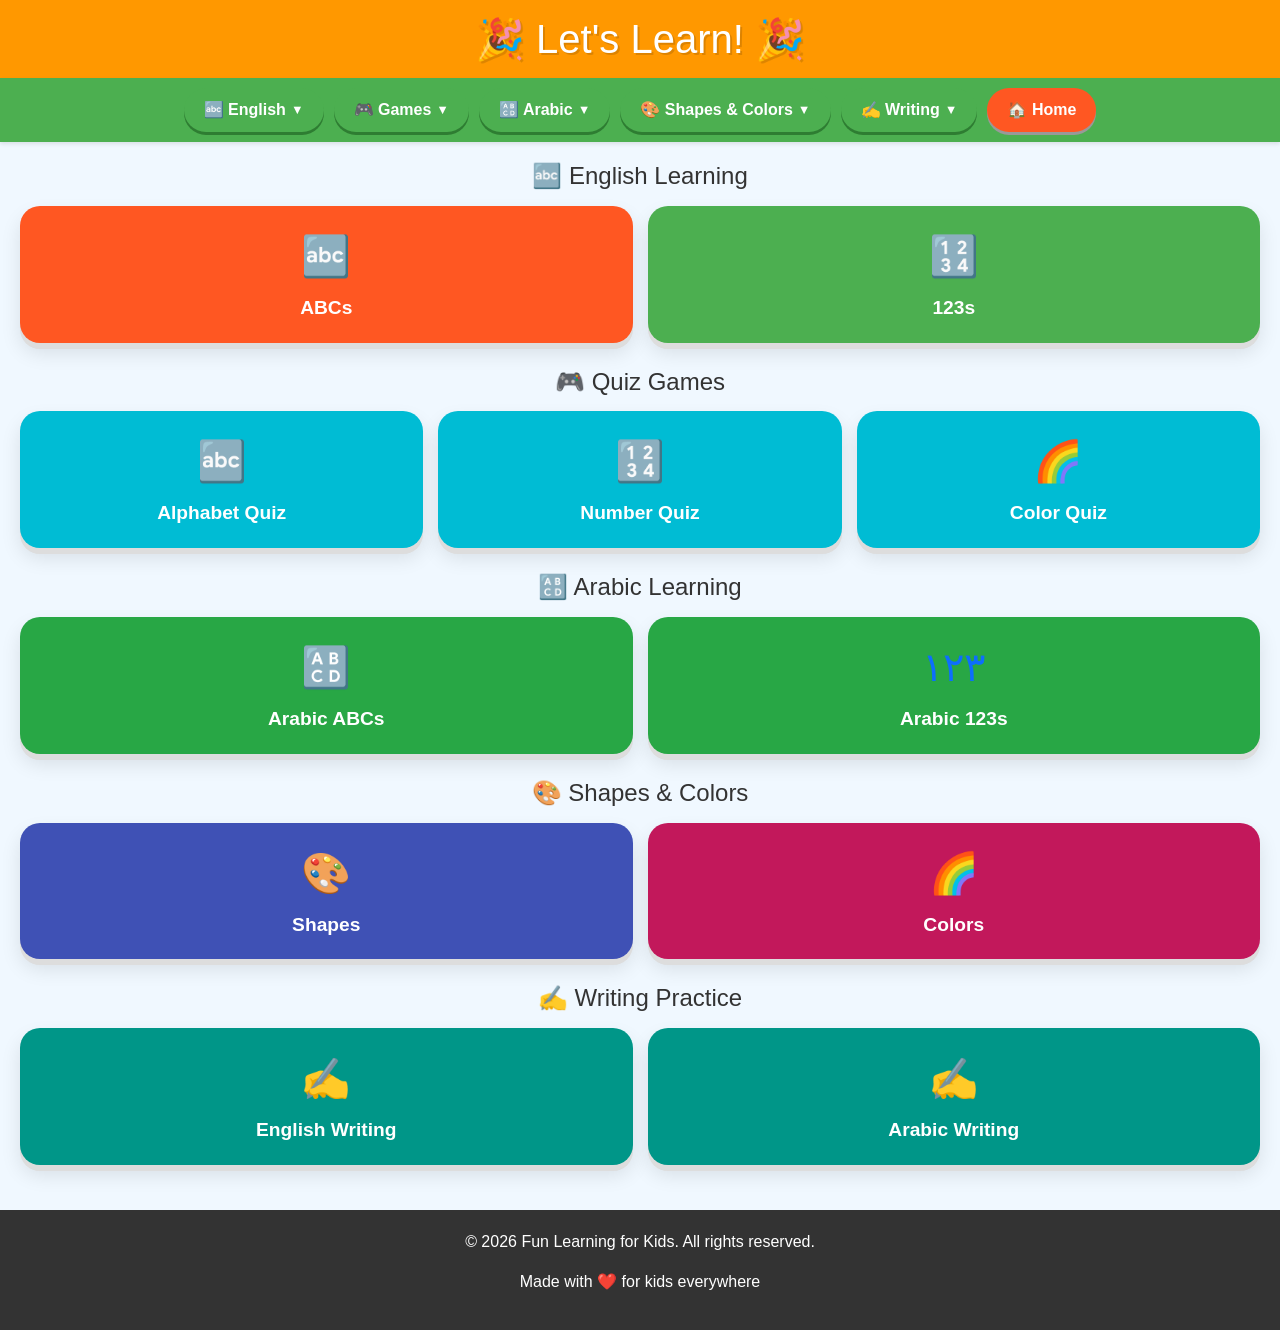
<file: index.html>
<!DOCTYPE html>
<html lang="en">
<head>
    <meta charset="UTF-8">
    <meta name="viewport" content="width=device-width, initial-scale=1.0">
    <title>Fun Learning for Kids!</title>
    <link href="https://cdn.jsdelivr.net/npm/bootstrap@5.3.3/dist/css/bootstrap.min.css" rel="stylesheet" integrity="sha384-QWTKZyjpPEjISv5WaRU9OFeRpok6YctnYmDr5pNlyT2bRjXh0JMhjY6hW+ALEwIH" crossorigin="anonymous">
    <link rel="stylesheet" href="css/style.css">
    <style>
        .home-container {
            padding: 20px;
        }
        .category-section {
            margin-bottom: 25px;
        }
        .category-title {
            font-size: 1.5rem;
            color: #333;
            margin-bottom: 15px;
            text-align: center;
        }
        .nav-cards {
            display: grid;
            grid-template-columns: repeat(auto-fit, minmax(150px, 1fr));
            gap: 15px;
            justify-content: center;
        }
        .nav-card {
            background: white;
            border-radius: 20px;
            padding: 20px 15px;
            box-shadow: 0 6px 0 #ddd, 0 10px 20px rgba(0,0,0,0.1);
            cursor: pointer;
            transition: transform 0.2s ease;
            text-decoration: none;
            display: flex;
            flex-direction: column;
            align-items: center;
            justify-content: center;
            min-height: 120px;
        }
        .nav-card:focus {
            outline: 3px solid #00BCD4;
            outline-offset: 2px;
        }
        .nav-card:active {
            transform: scale(0.95);
        }
        .nav-card-icon {
            font-size: 2.5rem;
            margin-bottom: 8px;
        }
        .nav-card-title {
            font-size: 1.2rem;
            font-weight: bold;
            color: #333;
            text-align: center;
        }
        .nav-card-english {
            background-color: #FF5722;
        }
        .nav-card-numbers {
            background-color: #4CAF50;
        }
        .nav-card-games {
            background-color: #00BCD4;
        }
        .nav-card-arabic {
            background-color: #28a745;
        }
        .nav-card-shapes {
            background-color: #3F51B5;
        }
        .nav-card-colors {
            background-color: #C2185B;
        }
        .nav-card-writing {
            background-color: #009688;
        }
        .nav-card-title {
            color: white;
        }
    </style>
</head>
<body>
    <header>
        <h1>🎉 Let's Learn! 🎉</h1>
    </header>

    <nav class="main-nav" aria-label="Main navigation">
        <div class="nav-dropdown">
            <button class="nav-dropdown-btn" aria-expanded="false" aria-haspopup="true">
                🔤 English <span class="dropdown-arrow">▼</span>
            </button>
            <div class="nav-dropdown-content">
                <a href="abc.html" class="nav-dropdown-item">ABCs</a>
                <a href="numbers.html" class="nav-dropdown-item">123s</a>
            </div>
        </div>
        <div class="nav-dropdown">
            <button class="nav-dropdown-btn" aria-expanded="false" aria-haspopup="true">
                🎮 Games <span class="dropdown-arrow">▼</span>
            </button>
            <div class="nav-dropdown-content">
                <a href="alphabet-quiz.html" class="nav-dropdown-item">Alphabet Quiz</a>
                <a href="number-quiz.html" class="nav-dropdown-item">Number Quiz</a>
                <a href="color-quiz.html" class="nav-dropdown-item">Color Quiz</a>
            </div>
        </div>
        <div class="nav-dropdown">
            <button class="nav-dropdown-btn" aria-expanded="false" aria-haspopup="true">
                🔠 Arabic <span class="dropdown-arrow">▼</span>
            </button>
            <div class="nav-dropdown-content">
                <a href="arabic-abc.html" class="nav-dropdown-item">Arabic ABCs</a>
                <a href="arabic-numbers.html" class="nav-dropdown-item">Arabic 123s</a>
            </div>
        </div>
        <div class="nav-dropdown">
            <button class="nav-dropdown-btn" aria-expanded="false" aria-haspopup="true">
                🎨 Shapes & Colors <span class="dropdown-arrow">▼</span>
            </button>
            <div class="nav-dropdown-content">
                <a href="shapes.html" class="nav-dropdown-item">Shapes</a>
                <a href="colors.html" class="nav-dropdown-item">Colors</a>
            </div>
        </div>
        <div class="nav-dropdown">
            <button class="nav-dropdown-btn" aria-expanded="false" aria-haspopup="true">
                ✍️ Writing <span class="dropdown-arrow">▼</span>
            </button>
            <div class="nav-dropdown-content">
                <a href="writing-test.html" class="nav-dropdown-item">English Writing</a>
                <a href="arabic-writing-test.html" class="nav-dropdown-item">Arabic Writing</a>
            </div>
        </div>
        <a href="index.html" class="nav-home-btn" aria-label="Go to home page">🏠 Home</a>
    </nav>

    <div class="home-container container-fluid" style="flex: 1;">
        <!-- English Learning -->
        <div class="category-section">
            <h2 class="category-title">🔤 English Learning</h2>
            <div class="nav-cards">
                <a href="abc.html" class="nav-card nav-card-english" role="button" aria-label="Learn English ABCs">
                    <div class="nav-card-icon">🔤</div>
                    <div class="nav-card-title">ABCs</div>
                </a>
                <a href="numbers.html" class="nav-card nav-card-numbers" role="button" aria-label="Learn English numbers">
                    <div class="nav-card-icon">🔢</div>
                    <div class="nav-card-title">123s</div>
                </a>
            </div>
        </div>

        <!-- Games -->
        <div class="category-section">
            <h2 class="category-title">🎮 Quiz Games</h2>
            <div class="nav-cards">
                <a href="alphabet-quiz.html" class="nav-card nav-card-games" role="button" aria-label="Play alphabet quiz">
                    <div class="nav-card-icon">🔤</div>
                    <div class="nav-card-title">Alphabet Quiz</div>
                </a>
                <a href="number-quiz.html" class="nav-card nav-card-games" role="button" aria-label="Play number quiz">
                    <div class="nav-card-icon">🔢</div>
                    <div class="nav-card-title">Number Quiz</div>
                </a>
                <a href="color-quiz.html" class="nav-card nav-card-games" role="button" aria-label="Play color quiz">
                    <div class="nav-card-icon">🌈</div>
                    <div class="nav-card-title">Color Quiz</div>
                </a>
            </div>
        </div>

        <!-- Arabic Learning -->
        <div class="category-section">
            <h2 class="category-title">🔠 Arabic Learning</h2>
            <div class="nav-cards">
                <a href="arabic-abc.html" class="nav-card nav-card-arabic" role="button" aria-label="Learn Arabic ABCs">
                    <div class="nav-card-icon">🔠</div>
                    <div class="nav-card-title">Arabic ABCs</div>
                </a>
                <a href="arabic-numbers.html" class="nav-card nav-card-arabic" role="button" aria-label="Learn Arabic numbers">
                    <div class="nav-card-icon">١٢٣</div>
                    <div class="nav-card-title">Arabic 123s</div>
                </a>
            </div>
        </div>

        <!-- Shapes & Colors -->
        <div class="category-section">
            <h2 class="category-title">🎨 Shapes & Colors</h2>
            <div class="nav-cards">
                <a href="shapes.html" class="nav-card nav-card-shapes" role="button" aria-label="Learn shapes">
                    <div class="nav-card-icon">🎨</div>
                    <div class="nav-card-title">Shapes</div>
                </a>
                <a href="colors.html" class="nav-card nav-card-colors" role="button" aria-label="Learn colors">
                    <div class="nav-card-icon">🌈</div>
                    <div class="nav-card-title">Colors</div>
                </a>
            </div>
        </div>

        <!-- Writing Tests -->
        <div class="category-section">
            <h2 class="category-title">✍️ Writing Practice</h2>
            <div class="nav-cards">
                <a href="writing-test.html" class="nav-card nav-card-writing" role="button" aria-label="Practice English writing">
                    <div class="nav-card-icon">✍️</div>
                    <div class="nav-card-title">English Writing</div>
                </a>
                <a href="arabic-writing-test.html" class="nav-card nav-card-writing" role="button" aria-label="Practice Arabic writing">
                    <div class="nav-card-icon">✍️</div>
                    <div class="nav-card-title">Arabic Writing</div>
                </a>
            </div>
        </div>
    </div>

    <footer>
        <p>&copy; <span id="current-year"></span> Fun Learning for Kids. All rights reserved.</p>
        <p>Made with ❤️ for kids everywhere</p>
    </footer>

    <script src="scripts/common.js"></script>
</body>
</html>
</file>
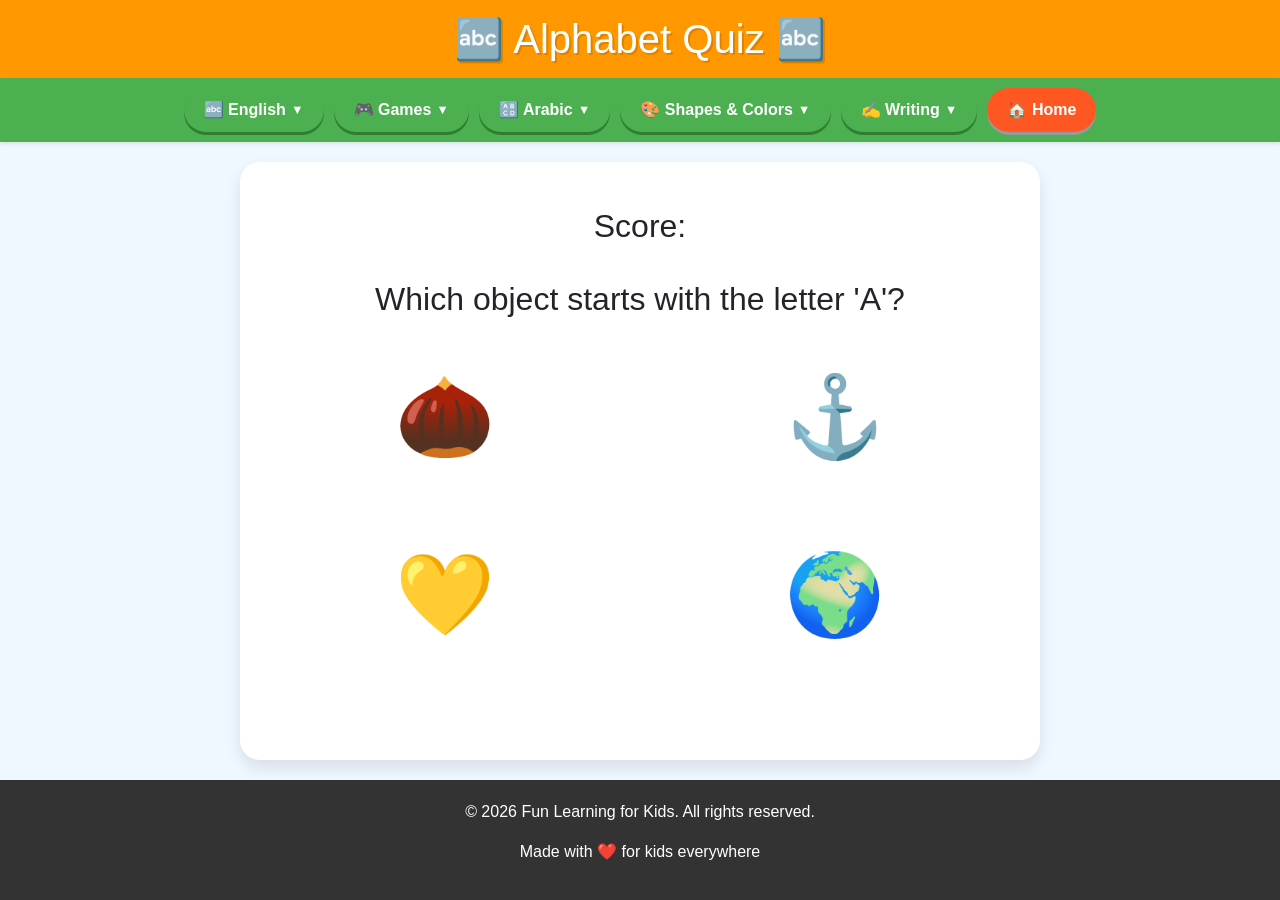
<file: alphabet-quiz.html>
<!DOCTYPE html>
<html lang="en">
<head>
    <meta charset="UTF-8">
    <meta name="viewport" content="width=device-width, initial-scale=1.0">
    <title>Alphabet Quiz - Fun Learning for Kids!</title>
    <link href="https://cdn.jsdelivr.net/npm/bootstrap@5.3.3/dist/css/bootstrap.min.css" rel="stylesheet" integrity="sha384-QWTKZyjpPEjISv5WaRU9OFeRpok6YctnYmDr5pNlyT2bRjXh0JMhjY6hW+ALEwIH" crossorigin="anonymous">
    <link rel="stylesheet" href="css/style.css">
</head>
<body>
    <header>
        <h1>🔤 Alphabet Quiz 🔤</h1>
    </header>

    <nav class="main-nav" aria-label="Main navigation">
        <div class="nav-dropdown">
            <button class="nav-dropdown-btn" aria-expanded="false" aria-haspopup="true">
                🔤 English <span class="dropdown-arrow">▼</span>
            </button>
            <div class="nav-dropdown-content">
                <a href="abc.html" class="nav-dropdown-item">ABCs</a>
                <a href="numbers.html" class="nav-dropdown-item">123s</a>
            </div>
        </div>
        <div class="nav-dropdown">
            <button class="nav-dropdown-btn" aria-expanded="false" aria-haspopup="true">
                🎮 Games <span class="dropdown-arrow">▼</span>
            </button>
            <div class="nav-dropdown-content">
                <a href="alphabet-quiz.html" class="nav-dropdown-item">Alphabet Quiz</a>
                <a href="number-quiz.html" class="nav-dropdown-item">Number Quiz</a>
                <a href="color-quiz.html" class="nav-dropdown-item">Color Quiz</a>
            </div>
        </div>
        <div class="nav-dropdown">
            <button class="nav-dropdown-btn" aria-expanded="false" aria-haspopup="true">
                🔠 Arabic <span class="dropdown-arrow">▼</span>
            </button>
            <div class="nav-dropdown-content">
                <a href="arabic-abc.html" class="nav-dropdown-item">Arabic ABCs</a>
                <a href="arabic-numbers.html" class="nav-dropdown-item">Arabic 123s</a>
            </div>
        </div>
        <div class="nav-dropdown">
            <button class="nav-dropdown-btn" aria-expanded="false" aria-haspopup="true">
                🎨 Shapes & Colors <span class="dropdown-arrow">▼</span>
            </button>
            <div class="nav-dropdown-content">
                <a href="shapes.html" class="nav-dropdown-item">Shapes</a>
                <a href="colors.html" class="nav-dropdown-item">Colors</a>
            </div>
        </div>
        <div class="nav-dropdown">
            <button class="nav-dropdown-btn" aria-expanded="false" aria-haspopup="true">
                ✍️ Writing <span class="dropdown-arrow">▼</span>
            </button>
            <div class="nav-dropdown-content">
                <a href="writing-test.html" class="nav-dropdown-item">English Writing</a>
                <a href="arabic-writing-test.html" class="nav-dropdown-item">Arabic Writing</a>
            </div>
        </div>
        <a href="index.html" class="nav-home-btn" aria-label="Go to home page">🏠 Home</a>
    </nav>

    <!-- Game Panel -->
    <div id="game-container" class="container-fluid">
        <div id="score-area">
            Score: <span id="stars-display"></span>
        </div>
        <div id="feedback-text"></div>
        <h2 id="question-text"></h2>
        <div id="options-area"></div>
    </div>

    <!-- Audio for Game -->
    <audio id="clap-sound" src="audio/clap.mp3"></audio>

    <footer>
        <p>&copy; <span id="current-year"></span> Fun Learning for Kids. All rights reserved.</p>
        <p>Made with ❤️ for kids everywhere</p>
    </footer>

    <script src="scripts/common.js"></script>
    <script src="scripts/alphabet-quiz.js"></script>
</body>
</html>
</file>
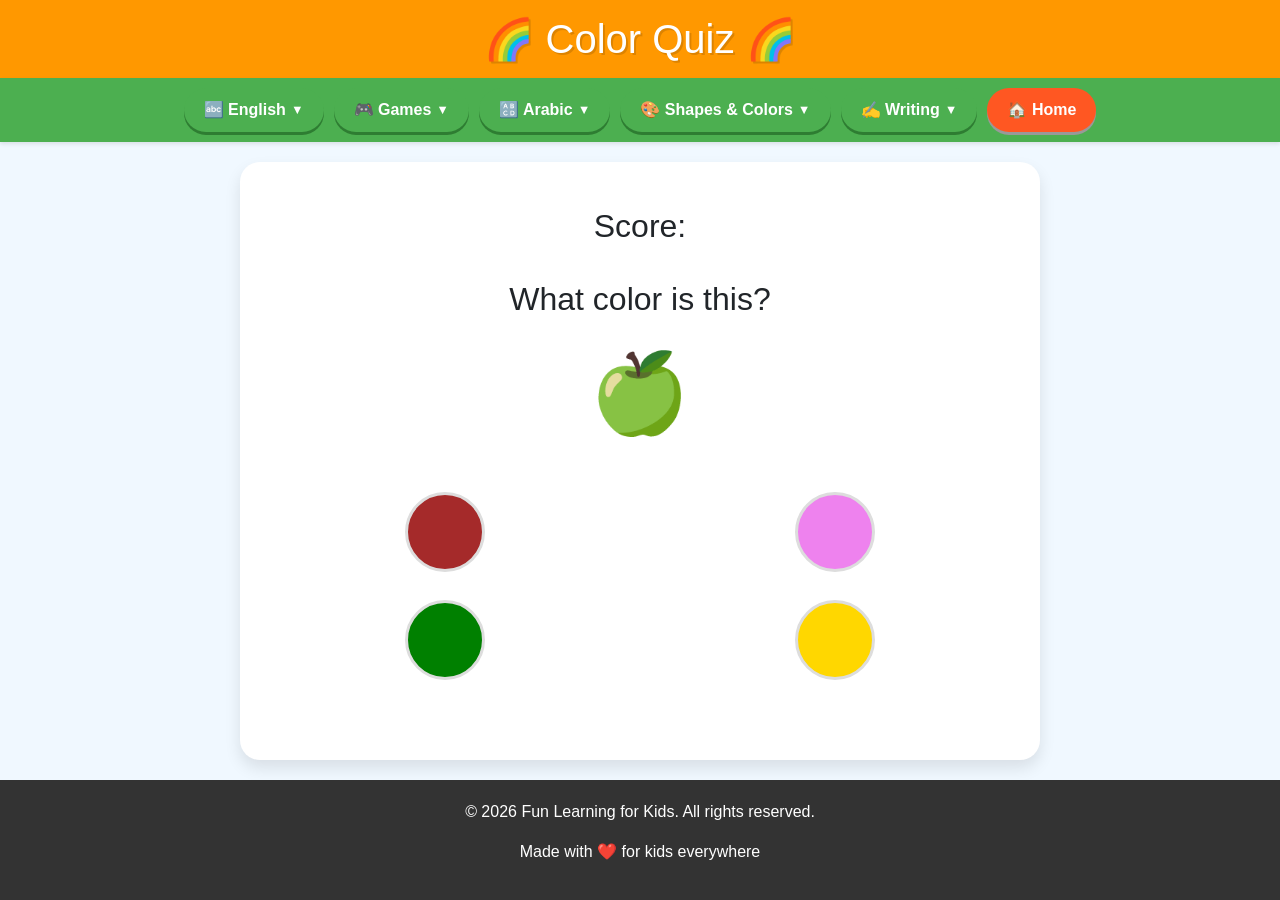
<file: color-quiz.html>
<!DOCTYPE html>
<html lang="en">
<head>
    <meta charset="UTF-8">
    <meta name="viewport" content="width=device-width, initial-scale=1.0">
    <title>Color Quiz - Fun Learning for Kids!</title>
    <link href="https://cdn.jsdelivr.net/npm/bootstrap@5.3.3/dist/css/bootstrap.min.css" rel="stylesheet" integrity="sha384-QWTKZyjpPEjISv5WaRU9OFeRpok6YctnYmDr5pNlyT2bRjXh0JMhjY6hW+ALEwIH" crossorigin="anonymous">
    <link rel="stylesheet" href="css/style.css">
</head>
<body>
    <header>
        <h1>🌈 Color Quiz 🌈</h1>
    </header>

    <nav class="main-nav" aria-label="Main navigation">
        <div class="nav-dropdown">
            <button class="nav-dropdown-btn" aria-expanded="false" aria-haspopup="true">
                🔤 English <span class="dropdown-arrow">▼</span>
            </button>
            <div class="nav-dropdown-content">
                <a href="abc.html" class="nav-dropdown-item">ABCs</a>
                <a href="numbers.html" class="nav-dropdown-item">123s</a>
            </div>
        </div>
        <div class="nav-dropdown">
            <button class="nav-dropdown-btn" aria-expanded="false" aria-haspopup="true">
                🎮 Games <span class="dropdown-arrow">▼</span>
            </button>
            <div class="nav-dropdown-content">
                <a href="alphabet-quiz.html" class="nav-dropdown-item">Alphabet Quiz</a>
                <a href="number-quiz.html" class="nav-dropdown-item">Number Quiz</a>
                <a href="color-quiz.html" class="nav-dropdown-item">Color Quiz</a>
            </div>
        </div>
        <div class="nav-dropdown">
            <button class="nav-dropdown-btn" aria-expanded="false" aria-haspopup="true">
                🔠 Arabic <span class="dropdown-arrow">▼</span>
            </button>
            <div class="nav-dropdown-content">
                <a href="arabic-abc.html" class="nav-dropdown-item">Arabic ABCs</a>
                <a href="arabic-numbers.html" class="nav-dropdown-item">Arabic 123s</a>
            </div>
        </div>
        <div class="nav-dropdown">
            <button class="nav-dropdown-btn" aria-expanded="false" aria-haspopup="true">
                🎨 Shapes & Colors <span class="dropdown-arrow">▼</span>
            </button>
            <div class="nav-dropdown-content">
                <a href="shapes.html" class="nav-dropdown-item">Shapes</a>
                <a href="colors.html" class="nav-dropdown-item">Colors</a>
            </div>
        </div>
        <div class="nav-dropdown">
            <button class="nav-dropdown-btn" aria-expanded="false" aria-haspopup="true">
                ✍️ Writing <span class="dropdown-arrow">▼</span>
            </button>
            <div class="nav-dropdown-content">
                <a href="writing-test.html" class="nav-dropdown-item">English Writing</a>
                <a href="arabic-writing-test.html" class="nav-dropdown-item">Arabic Writing</a>
            </div>
        </div>
        <a href="index.html" class="nav-home-btn" aria-label="Go to home page">🏠 Home</a>
    </nav>

    <!-- Game Panel -->
    <div id="game-container" class="container-fluid">
        <div id="score-area">
            Score: <span id="stars-display"></span>
        </div>
        <div id="feedback-text"></div>
        <h2 id="question-text"></h2>
        <div id="options-area"></div>
    </div>

    <!-- Audio for Game -->
    <audio id="clap-sound" src="audio/clap.mp3"></audio>

    <footer>
        <p>&copy; <span id="current-year"></span> Fun Learning for Kids. All rights reserved.</p>
        <p>Made with ❤️ for kids everywhere</p>
    </footer>

    <script src="scripts/common.js"></script>
    <script src="scripts/color-quiz.js"></script>
</body>
</html>
</file>
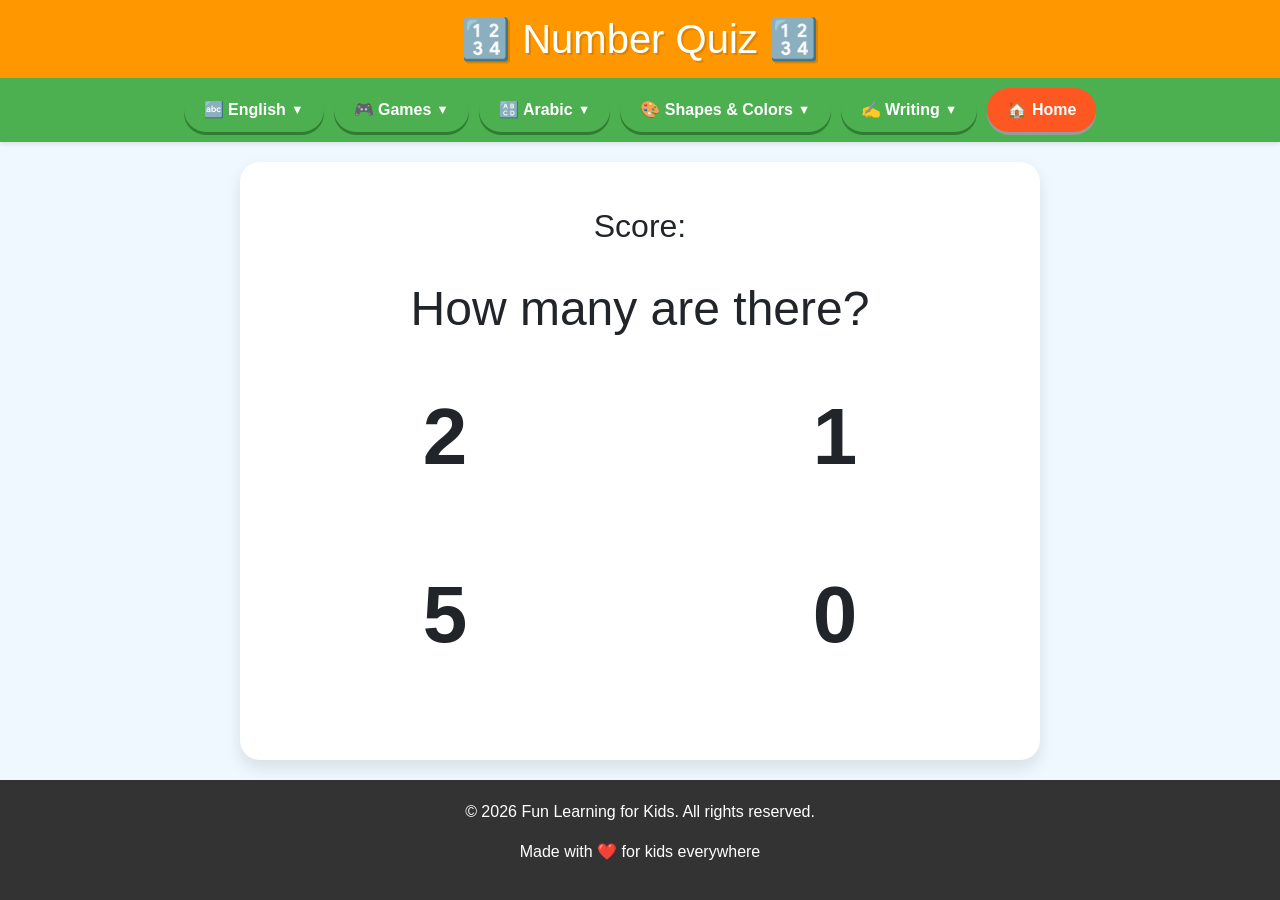
<file: number-quiz.html>
<!DOCTYPE html>
<html lang="en">
<head>
    <meta charset="UTF-8">
    <meta name="viewport" content="width=device-width, initial-scale=1.0">
    <title>Number Quiz - Fun Learning for Kids!</title>
    <link href="https://cdn.jsdelivr.net/npm/bootstrap@5.3.3/dist/css/bootstrap.min.css" rel="stylesheet" integrity="sha384-QWTKZyjpPEjISv5WaRU9OFeRpok6YctnYmDr5pNlyT2bRjXh0JMhjY6hW+ALEwIH" crossorigin="anonymous">
    <link rel="stylesheet" href="css/style.css">
</head>
<body>
    <header>
        <h1>🔢 Number Quiz 🔢</h1>
    </header>

    <nav class="main-nav" aria-label="Main navigation">
        <div class="nav-dropdown">
            <button class="nav-dropdown-btn" aria-expanded="false" aria-haspopup="true">
                🔤 English <span class="dropdown-arrow">▼</span>
            </button>
            <div class="nav-dropdown-content">
                <a href="abc.html" class="nav-dropdown-item">ABCs</a>
                <a href="numbers.html" class="nav-dropdown-item">123s</a>
            </div>
        </div>
        <div class="nav-dropdown">
            <button class="nav-dropdown-btn" aria-expanded="false" aria-haspopup="true">
                🎮 Games <span class="dropdown-arrow">▼</span>
            </button>
            <div class="nav-dropdown-content">
                <a href="alphabet-quiz.html" class="nav-dropdown-item">Alphabet Quiz</a>
                <a href="number-quiz.html" class="nav-dropdown-item">Number Quiz</a>
                <a href="color-quiz.html" class="nav-dropdown-item">Color Quiz</a>
            </div>
        </div>
        <div class="nav-dropdown">
            <button class="nav-dropdown-btn" aria-expanded="false" aria-haspopup="true">
                🔠 Arabic <span class="dropdown-arrow">▼</span>
            </button>
            <div class="nav-dropdown-content">
                <a href="arabic-abc.html" class="nav-dropdown-item">Arabic ABCs</a>
                <a href="arabic-numbers.html" class="nav-dropdown-item">Arabic 123s</a>
            </div>
        </div>
        <div class="nav-dropdown">
            <button class="nav-dropdown-btn" aria-expanded="false" aria-haspopup="true">
                🎨 Shapes & Colors <span class="dropdown-arrow">▼</span>
            </button>
            <div class="nav-dropdown-content">
                <a href="shapes.html" class="nav-dropdown-item">Shapes</a>
                <a href="colors.html" class="nav-dropdown-item">Colors</a>
            </div>
        </div>
        <div class="nav-dropdown">
            <button class="nav-dropdown-btn" aria-expanded="false" aria-haspopup="true">
                ✍️ Writing <span class="dropdown-arrow">▼</span>
            </button>
            <div class="nav-dropdown-content">
                <a href="writing-test.html" class="nav-dropdown-item">English Writing</a>
                <a href="arabic-writing-test.html" class="nav-dropdown-item">Arabic Writing</a>
            </div>
        </div>
        <a href="index.html" class="nav-home-btn" aria-label="Go to home page">🏠 Home</a>
    </nav>

    <!-- Game Panel -->
    <div id="game-container" class="container-fluid">
        <div id="score-area">
            Score: <span id="stars-display"></span>
        </div>
        <div id="feedback-text"></div>
        <h2 id="question-text"></h2>
        <div id="options-area"></div>
    </div>

    <!-- Audio for Game -->
    <audio id="clap-sound" src="audio/clap.mp3"></audio>

    <footer>
        <p>&copy; <span id="current-year"></span> Fun Learning for Kids. All rights reserved.</p>
        <p>Made with ❤️ for kids everywhere</p>
    </footer>

    <script src="scripts/common.js"></script>
    <script src="scripts/number-quiz.js"></script>
</body>
</html>
</file>
<file: css/style.css>
:root {
    --primary-bg: #FFEB3B;
    --card-abc: #FF5722;
    --card-num: #4CAF50;
}

body {
    font-family: 'Comic Sans MS', 'Chalkboard SE', sans-serif;
    margin: 0;
    padding: 0;
    background-color: #F0F8FF;
    text-align: center;
    -webkit-user-select: none;
    user-select: none;
    min-height: 100vh;
    display: flex;
    flex-direction: column;
}

/* Add spacing for pages without details display */
#learning-main {
    margin-top: 20px;
}

header {
    background-color: #FF9800;
    padding: 15px;
    color: white;
    box-shadow: 0 4px 8px rgba(0,0,0,0.1);
    flex-shrink: 0;
}

h1 { margin: 0; font-size: 2.5rem; text-shadow: 2px 2px #00000022; }

/* Main Navigation Header */
.main-nav {
    background-color: #4CAF50;
    padding: 10px;
    display: flex;
    flex-wrap: wrap;
    justify-content: center;
    gap: 10px;
    box-shadow: 0 2px 4px rgba(0,0,0,0.1);
    flex-shrink: 0;
}

.nav-dropdown {
    position: relative;
}

/* Add invisible padding around dropdown to prevent accidental closing */
.nav-dropdown::after {
    content: '';
    position: absolute;
    top: 100%;
    left: 0;
    right: 0;
    height: 20px;
    background: transparent;
}

.nav-dropdown-btn {
    background-color: #4CAF50;
    color: white;
    border: none;
    padding: 10px 20px;
    border-radius: 25px;
    cursor: pointer;
    font-size: 1rem;
    font-weight: bold;
    box-shadow: 0 3px 0 #2E7D32;
    transition: all 0.1s ease;
    display: flex;
    align-items: center;
    gap: 5px;
}

.nav-dropdown-btn:hover {
    background-color: #45a049;
}

.nav-dropdown-btn:active {
    transform: translateY(2px);
    box-shadow: 0 1px 0 #999;
}

.dropdown-arrow {
    font-size: 0.8rem;
    transition: transform 0.2s ease;
}

.nav-dropdown:hover .dropdown-arrow {
    transform: rotate(180deg);
}

.nav-dropdown-content {
    display: none;
    position: absolute;
    top: 100%;
    left: 0;
    background-color: white;
    min-width: 200px;
    box-shadow: 0 8px 16px rgba(0,0,0,0.2);
    border-radius: 10px;
    z-index: 1000;
    margin-top: 5px;
    padding: 5px 0;
}

.nav-dropdown-item {
    color: #333;
    padding: 12px 16px;
    text-decoration: none;
    display: block;
    border-radius: 5px;
    margin: 5px;
    transition: background-color 0.2s ease;
}

.nav-dropdown-item:hover {
    background-color: #f0f0f0;
}

.nav-home-btn {
    background-color: #FF5722;
    color: white;
    padding: 10px 20px;
    border-radius: 25px;
    text-decoration: none;
    font-weight: bold;
    box-shadow: 0 3px 0 #999;
    transition: all 0.1s ease;
    display: flex;
    align-items: center;
}

.nav-home-btn:hover {
    background-color: #E64A19;
}

.nav-home-btn:active {
    transform: translateY(2px);
    box-shadow: 0 1px 0 #999;
}

/* Responsive Navigation */
@media (max-width: 768px) {
    .main-nav {
        flex-direction: column;
        align-items: center;
    }
    
    .nav-dropdown {
        width: 100%;
        max-width: 300px;
    }
    
    .nav-dropdown-btn {
        width: 100%;
        justify-content: center;
    }
    
    .nav-dropdown-content {
        position: static;
        box-shadow: none;
        margin-top: 0;
        background-color: #f9f9f9;
        display: none;
    }
    
    .nav-dropdown.active .nav-dropdown-content {
        display: block;
    }
}

/* Footer */
footer {
    background-color: #333;
    color: white;
    padding: 20px;
    margin-top: auto;
    text-align: center;
    flex-shrink: 0;
}

footer a {
    color: #FF9800;
    text-decoration: none;
    transition: color 0.2s ease;
}

footer a:hover {
    color: #FFC107;
}

.nav-buttons {
    margin: 20px 0;
    display: flex;
    flex-wrap: wrap;
    justify-content: center;
    gap: 15px; /* Adds space between buttons both horizontally and vertically */
}

.mode-btn {
    font-size: 1.5rem;
    padding: 12px 25px;
    /* margin is no longer needed as 'gap' handles spacing */
    cursor: pointer;
    border: none;
    border-radius: 50px;
    font-weight: bold;
    color: white;
    box-shadow: 0 5px 0 #999;
    transition: all 0.1s ease;
}
.mode-btn:active { transform: translateY(4px); box-shadow: 0 1px 0 #999; }
#abc-mode-btn { background-color: var(--card-abc); }
#num-mode-btn { background-color: var(--card-num); }
#game-abc-btn { background-color: #00BCD4; }
#game-num-btn { background-color: #9C27B0; }
#game-colors-btn { background-color: #FF5722; box-shadow: 0 5px 0 #BF360C; }
#shapes-btn { background-color: #3F51B5; box-shadow: 0 5px 0 #1A237E; }
#colors-btn { background-color: #E91E63; box-shadow: 0 5px 0 #880E4F; }
#writing-test-btn { background-color: #009688; box-shadow: 0 5px 0 #00695C; }
#arabic-writing-test-btn { background-color: #8BC34A; box-shadow: 0 5px 0 #558B2F; }
.song-btn {
    background-color: #fd7e14; /* A fun orange */
    box-shadow: 0 5px 0 #c7610e;
    font-size: 1.2rem; /* A bit smaller than mode buttons */
}

#abc-container {
    display: grid;
    grid-template-columns: repeat(13, 1fr);
    gap: 15px;
}
.numbers-container {
    display: grid;
    grid-template-columns: repeat(11, 1fr);
    gap: 15px;
}

#colors-container {
    display: grid;
    grid-template-columns: repeat(4, 1fr);
    gap: 15px;
}

#shapes-container {
    display: grid;
    grid-template-columns: repeat(6, 1fr); /* 6 shapes per row for better responsiveness */
    gap: 15px;
}

#colors-container {
    display: grid;
    grid-template-columns: repeat(4, 1fr); /* 4 colors per row for better layout with more colors */
    gap: 15px;
}

.card {
    background: white;
    border-radius: 20px;
    padding: 20px 10px;
    box-shadow: 0 6px 0 #ddd, 0 10px 20px rgba(0,0,0,0.1);
    cursor: pointer;
    transition: transform 0.1s ease;
    display: flex;
    flex-direction: column;
    align-items: center;
    justify-content: center;
    min-height: 120px;
}

.card:active { transform: scale(0.95); }

.char {
    font-size: 2.8rem; /* Adjusted for two letters */
    font-weight: bold;
    margin: 0;
}

.card-image {
    height: 80px;
    width: 80px;
    object-fit: contain;
}

.subtext {
    font-size: 1.2rem;
    color: #555;
    margin-top: 5px;
    display: none;
}

/* .reveal class is no longer used for card content */

.hidden { display: none !important; }

.color-swatch {
    width: 60px;
    height: 60px;
    border-radius: 50%;
    margin: 0 auto 10px;
    border: 3px solid #333;
    transition: transform 0.2s ease;
}

.card:hover .color-swatch {
    transform: scale(1.1);
}

#details-display {
    display: flex;
    justify-content: center;
    align-items: center;
    gap: 40px;
    margin: 20px auto;
    padding: 20px;
    background-color: #fff;
    border-radius: 20px;
    box-shadow: 0 8px 16px rgba(0,0,0,0.1);
    max-width: 650px;
}

#details-display img {
    height: 160px;
    width: 160px;
    object-fit: contain;
    border-radius: 15px;
    flex-shrink: 0;
}

#number-word-text {
    color: #555;
    font-size: 2.2rem;
}

.english-translation {
    font-size: 1.5rem;
    color: #888;
}

.example-display {
    display: flex;
    flex-direction: column;
    align-items: center;
    gap: 10px;
    font-size: 1.8rem;
    font-weight: bold;
    justify-content: center; /* Ensures content is centered vertically */
    max-width: 300px;
    word-wrap: break-word;
    overflow-wrap: break-word;
}

.large-emoji {
    font-size: 5rem !important; /* Use !important to override other styles */
    line-height: 1;
}


/* Game Styles */
#game-container {
    max-width: 800px;
    margin: 20px auto;
    padding: 20px;
    background-color: #fff;
    border-radius: 20px;
    box-shadow: 0 8px 16px rgba(0,0,0,0.1);
    flex: 1;
}
#question-text { font-size: 2rem; margin-bottom: 20px; }
#options-area {
    display: grid;
    grid-template-columns: repeat(2, 1fr);
    gap: 20px;
}
.option-card {
    border: 4px solid transparent;
    border-radius: 15px;
    cursor: pointer;
    transition: transform 0.2s, border-color 0.2s;
}
.option-card:hover { transform: scale(1.05); }
.option-card img { width: 100%; height: 150px; object-fit: contain; }

.option-card.correct { border-color: #4CAF50; }
.option-card.incorrect { border-color: #F44336; }

#score-area {
    margin-top: 20px;
    font-size: 2rem;
}
#feedback-text {
    font-size: 1.5rem;
    height: 30px;
    font-weight: bold;
}
.feedback-correct { color: #4CAF50; }
.feedback-incorrect { color: #F44336; }

#stars-display {
    color: #FFC107;
}

.option-emoji {
    font-size: 5rem;
    line-height: 150px; /* Center emoji vertically */
    margin: 0;
}
.option-text {
    font-size: 5rem;
    font-weight: bold;
    line-height: 150px;
    margin: 0;
}

@media (max-width: 768px) {
    #abc-container, #num-container, #shapes-container, #colors-container {
        grid-template-columns: repeat(auto-fit, minmax(70px, 1fr)); /* Allow items to wrap */
        gap: 10px;
    }
    #details-display { flex-direction: column; gap: 20px; }
    #writing-canvas, #arabic-writing-canvas {
        width: 300px;
        height: 300px;
    }
}

@media (max-width: 480px) {
    #abc-container, #num-container, #shapes-container, #colors-container {
        grid-template-columns: repeat(auto-fit, minmax(60px, 1fr)); /* Smaller items on phones */
        gap: 8px;
    }
    .card {
        padding: 15px 5px;
        min-height: 100px;
    }
    .char {
        font-size: 2rem;
    }
}
#writing-test-panel {
    max-width: 600px;
    margin: 20px auto;
    padding: 20px;
    background-color: #fff;
    border-radius: 20px;
    box-shadow: 0 8px 16px rgba(0,0,0,0.1);
}

#arabic-writing-test-panel {
    max-width: 600px;
    margin: 20px auto;
    padding: 20px;
    background-color: #fff;
    border-radius: 20px;
    box-shadow: 0 8px 16px rgba(0,0,0,0.1);
}

.writing-test-header {
    text-align: center;
    margin-bottom: 20px;
}

#writing-instruction {
    font-size: 2rem;
    color: #333;
    margin-bottom: 15px;
}

#arabic-writing-instruction {
    font-size: 2rem;
    color: #333;
    margin-bottom: 15px;
    direction: rtl;
}

.writing-controls {
    display: flex;
    justify-content: center;
    gap: 10px;
    margin-bottom: 20px;
}

.writing-btn {
    font-size: 1.2rem;
    padding: 10px 20px;
    border: none;
    border-radius: 25px;
    cursor: pointer;
    font-weight: bold;
    color: white;
    box-shadow: 0 4px 0 #999;
    transition: all 0.1s ease;
}

.writing-btn:active {
    transform: translateY(3px);
    box-shadow: 0 1px 0 #999;
}

#clear-canvas-btn { background-color: #f44336; }
#check-writing-btn { background-color: #4CAF50; }
#next-writing-btn { background-color: #2196F3; }
#prev-writing-btn { background-color: #FF9800; }

#arabic-clear-canvas-btn { background-color: #f44336; }
#arabic-check-writing-btn { background-color: #4CAF50; }
#arabic-next-writing-btn { background-color: #2196F3; }
#arabic-prev-writing-btn { background-color: #FF9800; }

.canvas-container {
    display: flex;
    flex-direction: column;
    align-items: center;
    margin-bottom: 20px;
}

#writing-canvas {
    border: 4px solid #333;
    border-radius: 15px;
    background-color: white;
    cursor: crosshair;
    touch-action: none;
}

#arabic-writing-canvas {
    border: 4px solid #333;
    border-radius: 15px;
    background-color: white;
    cursor: crosshair;
    touch-action: none;
}

.writing-feedback {
    margin-top: 15px;
    font-size: 1.5rem;
    font-weight: bold;
    min-height: 30px;
}

#arabic-writing-feedback {
    margin-top: 15px;
    font-size: 1.5rem;
    font-weight: bold;
    min-height: 30px;
}

.writing-options {
    display: flex;
    justify-content: center;
    gap: 30px;
    flex-wrap: wrap;
}

.writing-colors {
    display: flex;
    flex-direction: column;
    align-items: center;
    gap: 10px;
    margin-top: 15px;
}

.writing-colors h3 {
    margin: 0;
    font-size: 1.2rem;
    color: #666;
}

.color-palette {
    display: flex;
    gap: 10px;
    flex-wrap: wrap;
    justify-content: center;
}

.color-btn {
    width: 40px;
    height: 40px;
    border-radius: 50%;
    border: 3px solid #ddd;
    cursor: pointer;
    transition: all 0.2s ease;
    box-shadow: 0 2px 4px rgba(0,0,0,0.1);
}

.color-btn:hover {
    transform: scale(1.1);
    box-shadow: 0 4px 8px rgba(0,0,0,0.2);
}

.color-btn.active {
    border: 3px solid #333;
    transform: scale(1.15);
    box-shadow: 0 4px 8px rgba(0,0,0,0.3);
}

.writing-language-group {
    display: flex;
    flex-direction: column;
    align-items: center;
    gap: 10px;
}

.writing-language-group h3 {
    margin: 0;
    font-size: 1.2rem;
    color: #666;
}

.writing-mode-btn {
    font-size: 1.2rem;
    padding: 10px 25px;
    border: none;
    border-radius: 25px;
    cursor: pointer;
    font-weight: bold;
    color: white;
    background-color: #ddd;
    box-shadow: 0 4px 0 #999;
    transition: all 0.1s ease;
}

.writing-mode-btn.active {
    background-color: #4CAF50;
    box-shadow: 0 4px 0 #2E7D32;
}

.arabic-writing-mode-btn {
    font-size: 1.2rem;
    padding: 10px 25px;
    border: none;
    border-radius: 25px;
    cursor: pointer;
    font-weight: bold;
    color: white;
    background-color: #ddd;
    box-shadow: 0 4px 0 #999;
    transition: all 0.1s ease;
}

.arabic-writing-mode-btn.active {
    background-color: #4CAF50;
    box-shadow: 0 4px 0 #2E7D32;
}

.writing-mode-btn:active, .arabic-writing-mode-btn:active {
    transform: translateY(3px);
    box-shadow: 0 1px 0 #999;
}
</file>
